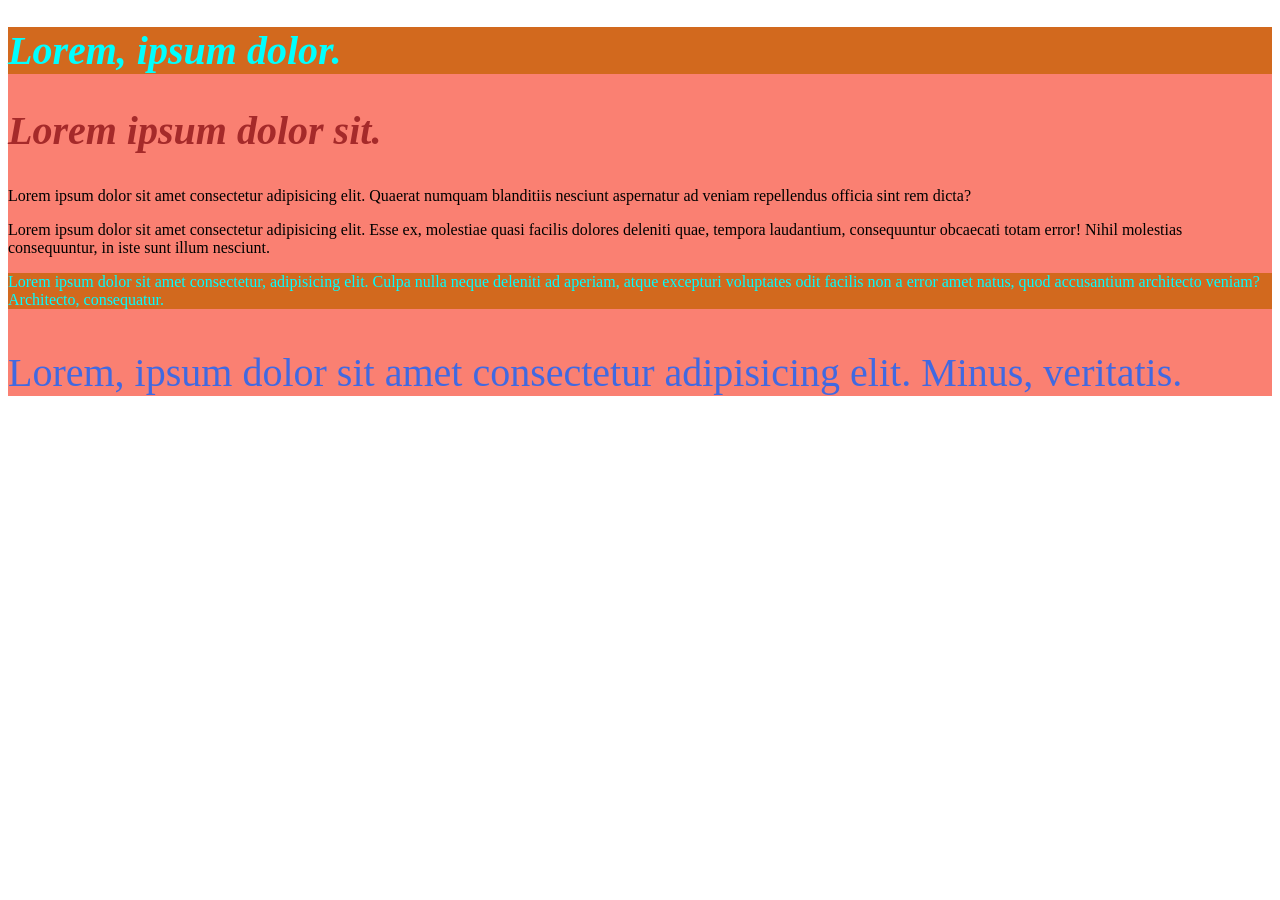
<file: index.html>
<!doctype html>
<html lang="en">
  <head>
    <meta charset="UTF-8" />
    <meta name="viewport" content="width=device-width, initial-scale=1.0" />
    <title>Document</title>
    <link rel="stylesheet" href="./css/style.css" />
  </head>
  <body>
    <div>
      <h1 class="color">Lorem, ipsum dolor.</h1>
      <h2>Lorem ipsum dolor sit.</h2>
      <p>
        Lorem ipsum dolor sit amet consectetur adipisicing elit. Quaerat numquam
        blanditiis nesciunt aspernatur ad veniam repellendus officia sint rem
        dicta?
      </p>
      <p>
        Lorem ipsum dolor sit amet consectetur adipisicing elit. Esse ex,
        molestiae quasi facilis dolores deleniti quae, tempora laudantium,
        consequuntur obcaecati totam error! Nihil molestias consequuntur, in
        iste sunt illum nesciunt.
      </p>
      <p class="color">
        Lorem ipsum dolor sit amet consectetur, adipisicing elit. Culpa nulla
        neque deleniti ad aperiam, atque excepturi voluptates odit facilis non a
        error amet natus, quod accusantium architecto veniam? Architecto,
        consequatur.
      </p>
      <p id="para">
        Lorem, ipsum dolor sit amet consectetur adipisicing elit. Minus,
        veritatis.
      </p>
    </div>
  </body>
</html>
</file>
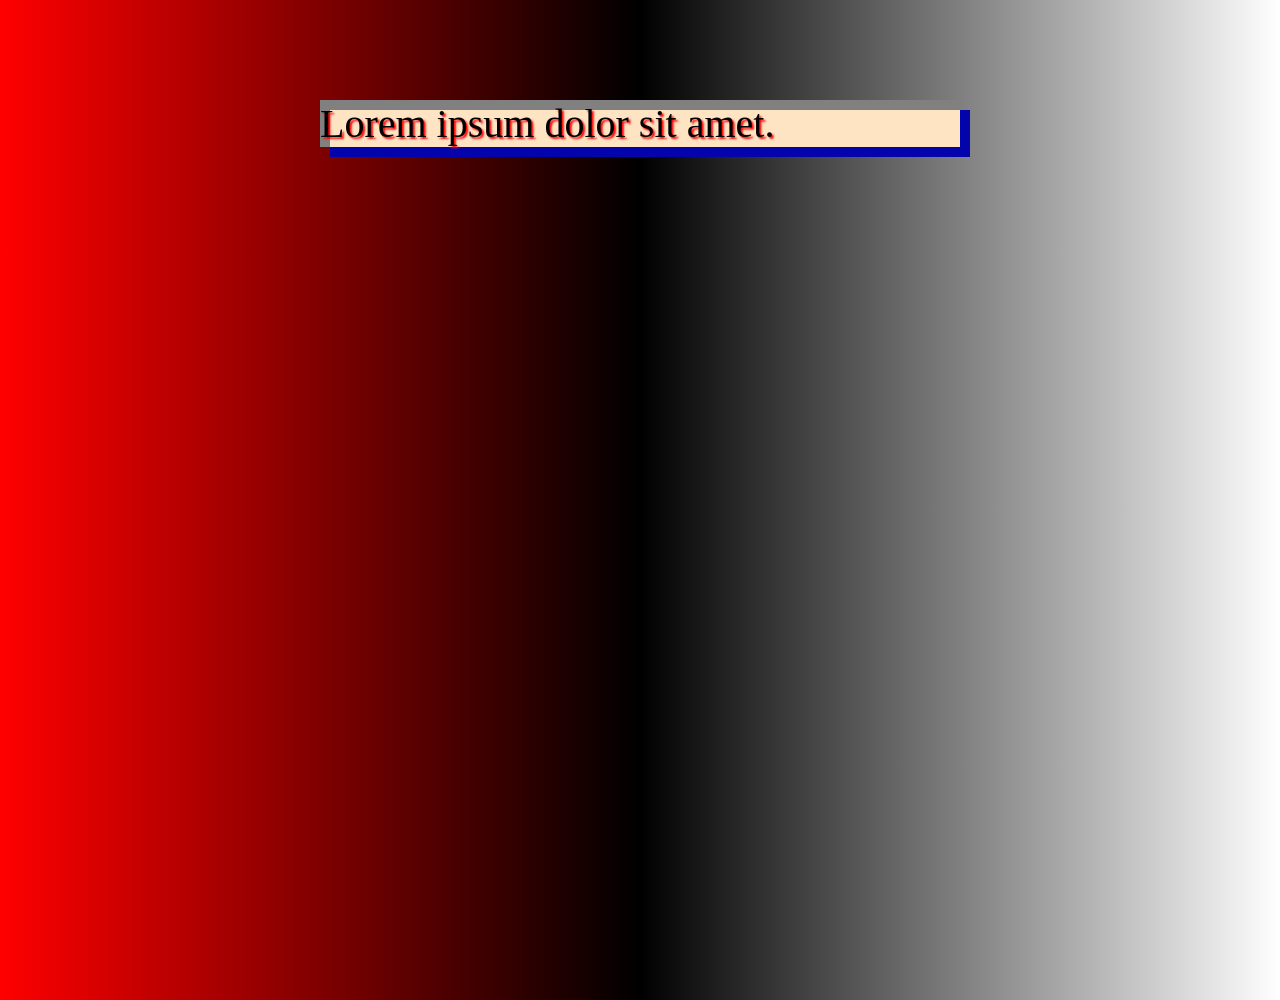
<file: backgroundshadow.html>
<!DOCTYPE html>
<html lang="en">
<head>
    <meta charset="UTF-8">
    <meta name="viewport" content="width=device-width, initial-scale=1.0">
    <title>Document</title>
    <link rel="stylesheet" href="./css/backgroundshadow.css">
</head>
<body>
    <!-- div.box>p.lorem5 -->
    <div class="box">
        <p>Lorem ipsum dolor sit amet.</p>
    </div>
</body>
</html>
</file>
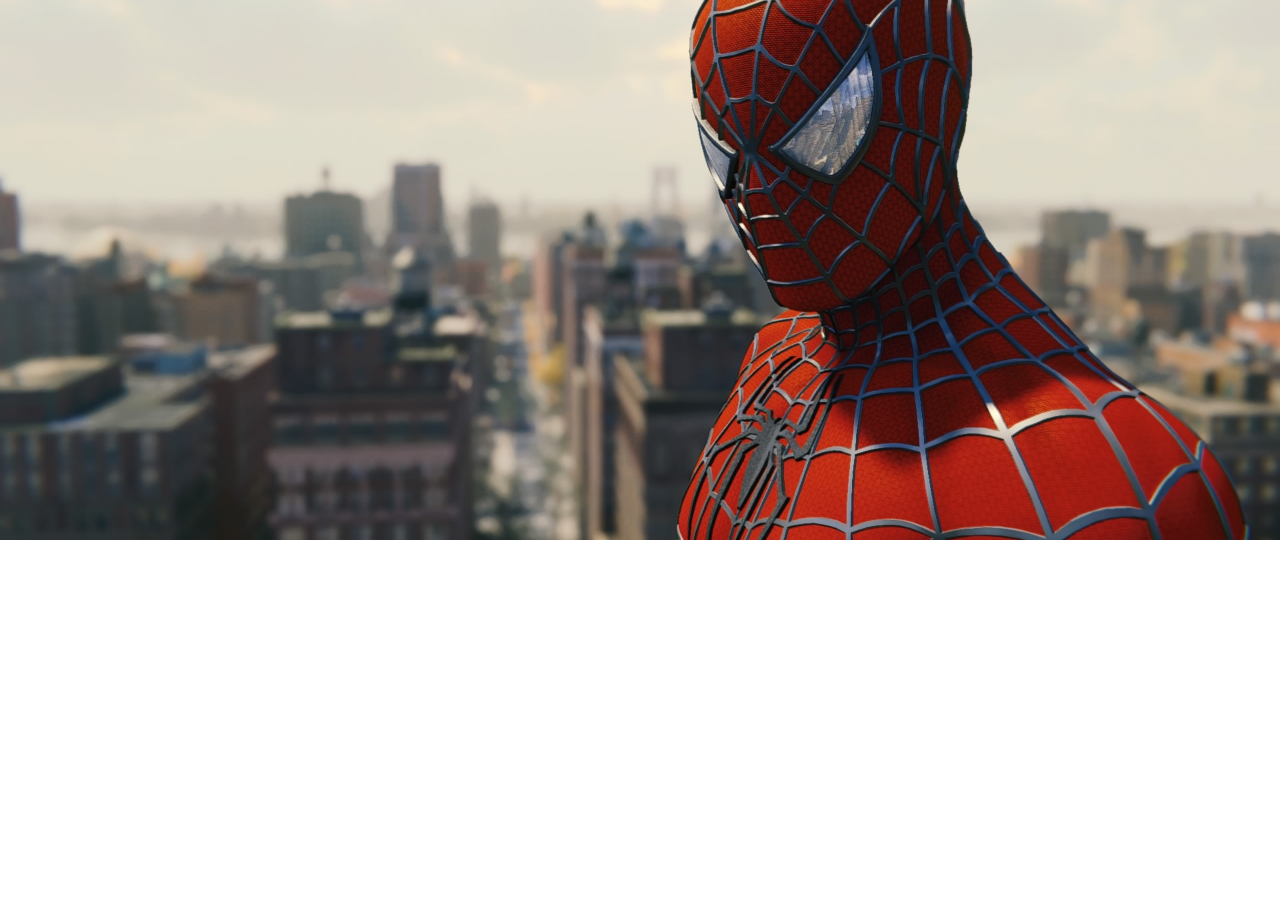
<file: glasseffect.html>
<!DOCTYPE html>
<html lang="en">
<head>
    <meta charset="UTF-8">
    <meta name="viewport" content="width=device-width, initial-scale=1.0">
    <title>Document</title>
    <link rel="stylesheet" href="./css/glasseffect.css">
</head>
<body>
    
</body>
</html>
</file>
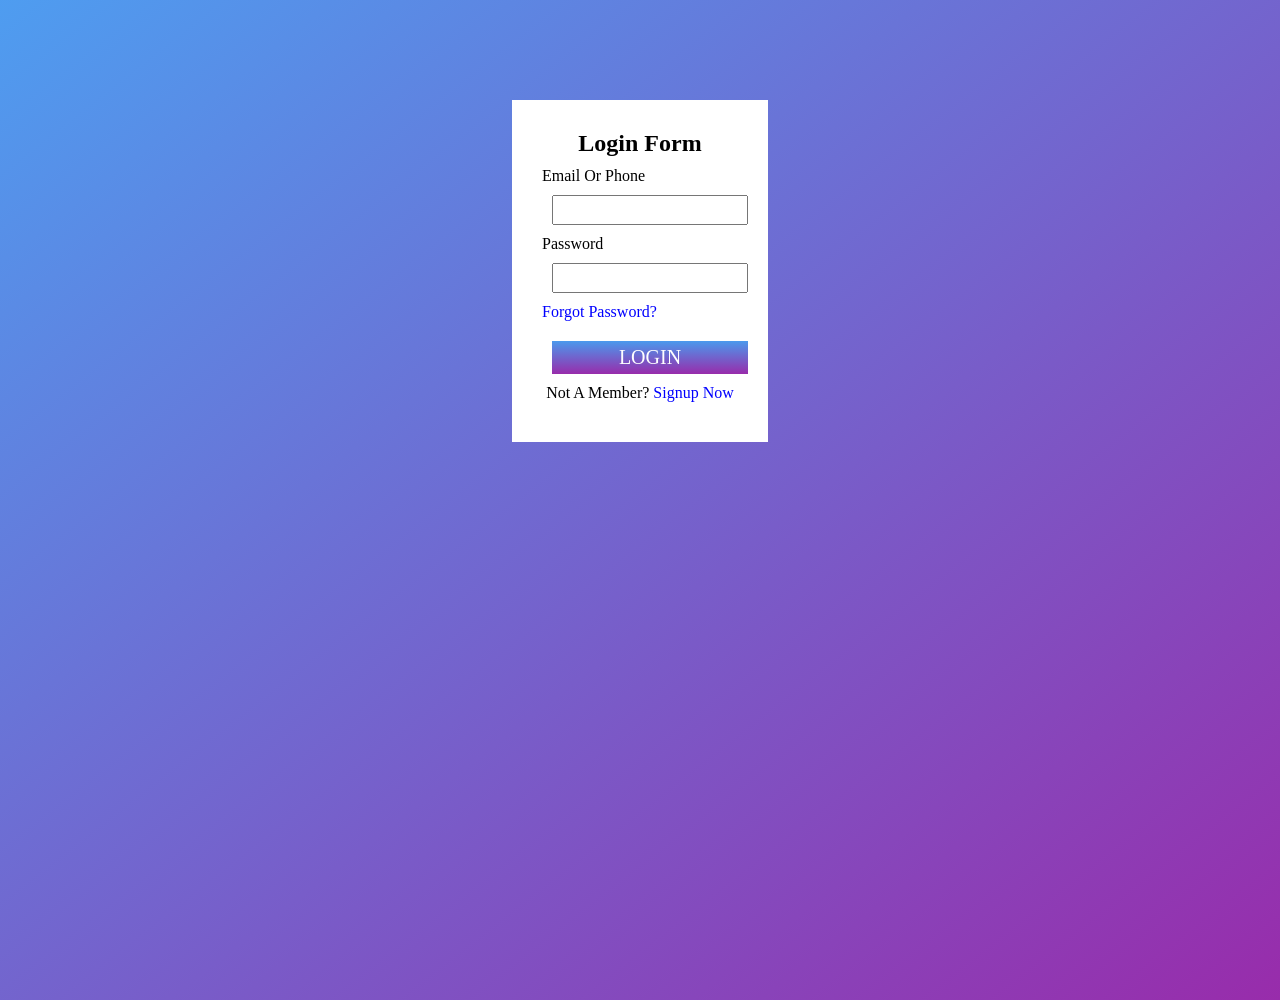
<file: login.html>
<!doctype html>
<html lang="en">
  <head>
    <meta charset="UTF-8" />
    <meta name="viewport" content="width=device-width, initial-scale=1.0" />
    <title>Document</title>
    <link rel="stylesheet" href="./css/login.css" />
  </head>
  <body>
    <div class="container">
      <h2>login form</h2>
      <form action="">
        <label for="email or ph">email or phone</label>
        <input type="text" id="email or ph" name="email or ph" />
        <label for="password">password</label>
        <input type="password" id="password" name="password" />
        <a href="simplecontactform.html">forgot password?</a>
        <input type="submit" value="login" class="btn" />
        <p>not a member? <a href="">signup now</a></p>
      </form>
    </div>
  </body>
</html>
</file>
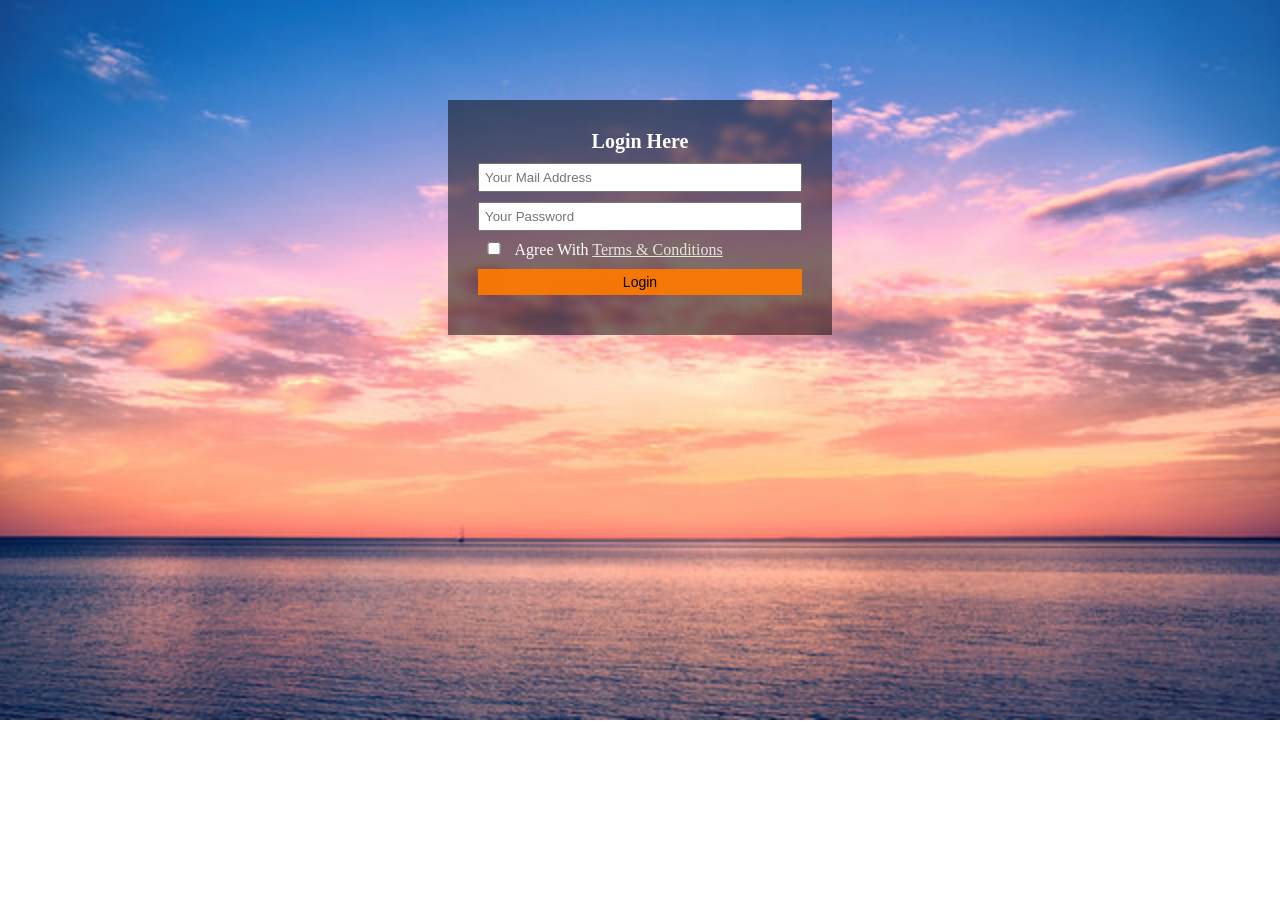
<file: loginglass.html>
<!DOCTYPE html>
<html lang="en">

<head>
    <meta charset="UTF-8">
    <meta name="viewport" content="width=device-width, initial-scale=1.0">
    <title>Document</title>
    <link rel="stylesheet" href="./css/loginglass.css">
</head>

<body>
    <div class="contain">
        <h1>login here</h1>
        <form action="">
            <input type="text" name="email" id="email" placeholder="your mail address">
            <input type="password" name="password" id="password" placeholder="your password">
            <input type="checkbox" name="agree" id="agree">
            <label for="agree" >agree with <a href="#">terms & conditions</a></label>
            <input type="submit" value="login" class="btn">
    </div>
    </form>
</body>

</html>
</file>
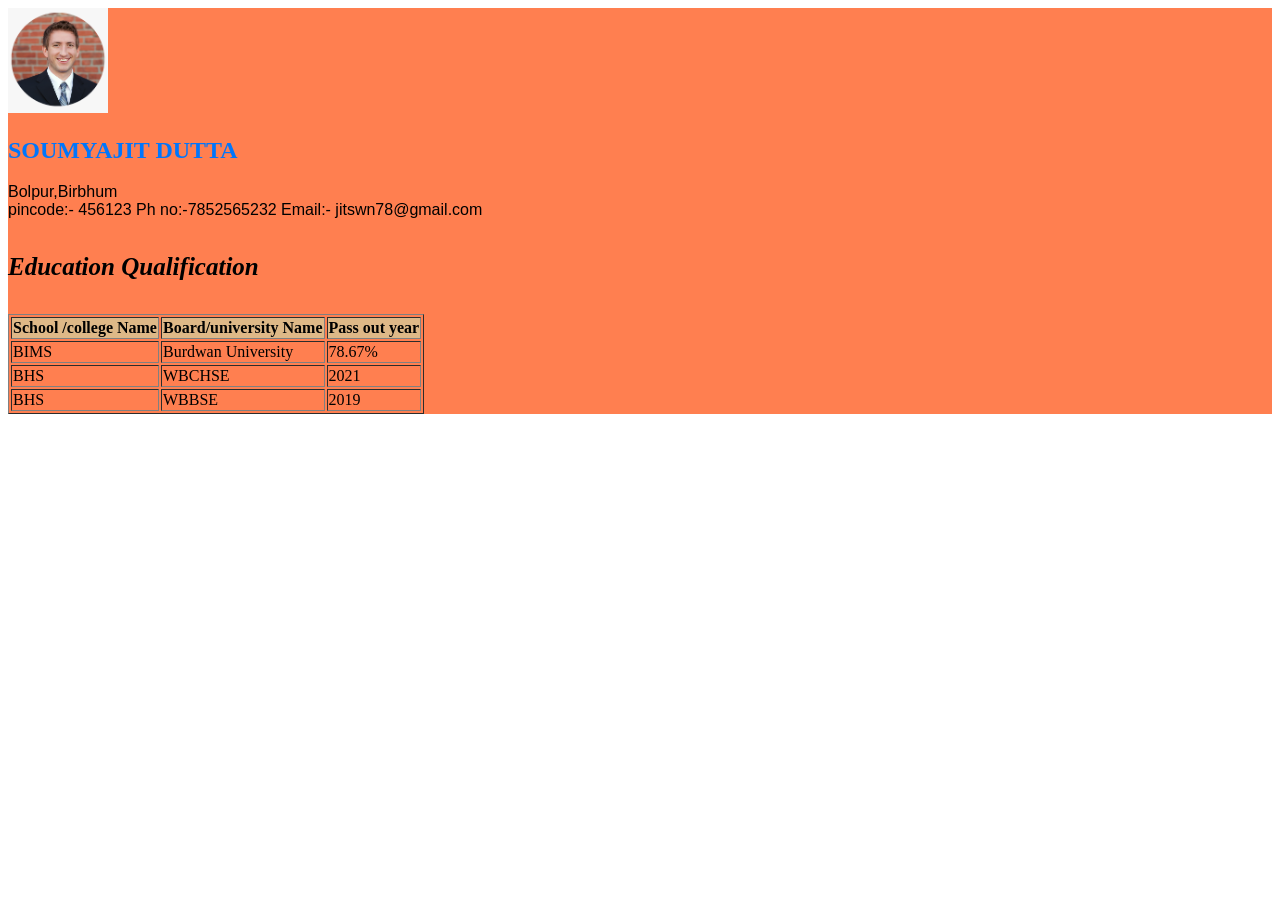
<file: resume.html>
<!doctype html>
<html lang="en">
  <head>
    <meta charset="UTF-8" />
    <meta name="viewport" content="width=device-width, initial-scale=1.0" />
    <title>Document</title>
    <link rel="stylesheet" href="./css/resume.css" />
  </head>
  <body>
    <div>
      <img src="./assets/profile.png" alt="Profile" width="100px" />
      <h2>SOUMYAJIT DUTTA</h2>
      <p id="address">
        Bolpur,Birbhum <br />
        pincode:- 456123 Ph no:-7852565232 Email:- jitswn78@gmail.com
      </p>
    
      <h4>Education Qualification</h4>
      <table border="1">
        <thead class="color">
          <tr>
            <th>School /college Name</th>
            <th>Board/university Name</th>
            <th>Pass out year</th>
          </tr>
        </thead>
        <tbody>
          <tr>
            <td>BIMS</td>
            <td>Burdwan University</td>
            <td>78.67%</td>
          </tr>
          <tr>
            <td>BHS</td>
            <td>WBCHSE</td>
            <td>2021</td>
          </tr>
          <tr>
            <td>BHS</td>
            <td>WBBSE</td>
            <td>2019</td>
          </tr>
        </tbody>
      </table>
    </div>
  </body>
</html>
</file>
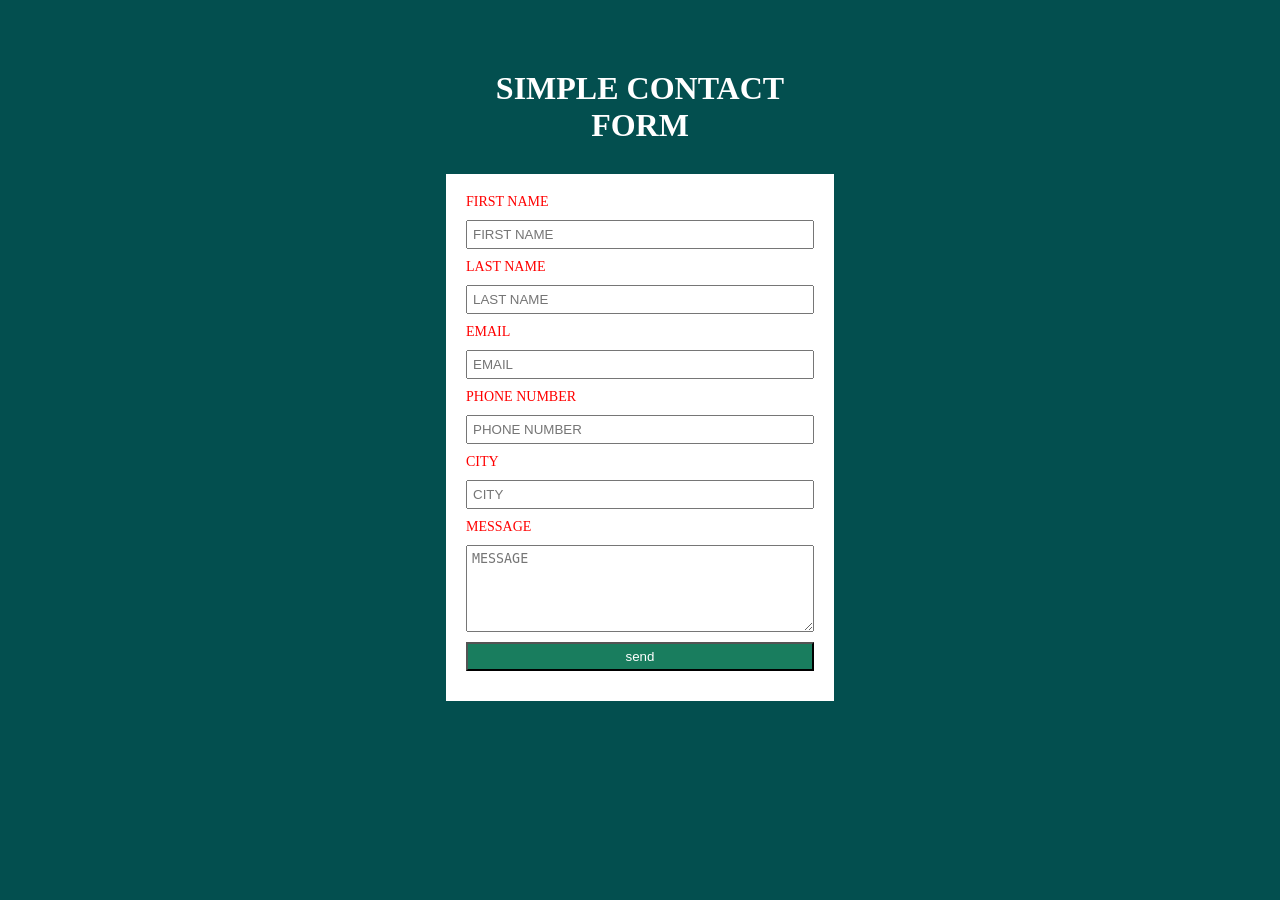
<file: simplecontactform.html>
<!doctype html>
<html lang="en">
  <head>
    <meta charset="UTF-8" />
    <meta name="viewport" content="width=device-width, initial-scale=1.0" />
    <title>Document</title>
    <link rel="stylesheet" href="./css/simplecontactform.css" />
  </head>
  <body>
    <div class="content">
      <h1>Simple Contact Form</h1>
      <form action="">
        <label for="first_name">First Name</label>
        <input
          type="text"
          id="first_name"
          name="Firstname"
          placeholder="first name"
        />
        <label for="last_name">Last Name</label>
        <input
          type="text"
          id="last_name"
          name="lastname"
          placeholder="last name"
        />
        <label for="email">Email</label>
        <input type="text" id="email" name="Email" placeholder="email" />
        <label for="phone">Phone Number</label>
        <input type="text" name="phone" id="phone" placeholder="phone number" />
        <label for="city">City</label>
        <input type="text" name="city" id="city" placeholder="city" />
        <label for="msg">Message</label>
        <textarea name="msg" id="msg" placeholder="Message" rows="5"></textarea>
        <input type="submit" value="send" class="btn" />
      </form>
    </div>
  </body>
</html>
</file>
<file: css/style.css>
/* element selector */

div{
    background-color: salmon;
}
/* group selector */

h1, h2{
    font-style: italic;
    color: brown;
    font-size: 40px;
}

/* id selector */

#para{
    font-family: Georgia, 'Times New Roman', Times, serif;
    font-size: 40px;
    color: royalblue;
}

.color{
    background-color: chocolate;
    color: cyan;
}
</file>
<file: css/backgroundshadow.css>
*{
    margin: 0;
    padding: 0;
    box-sizing: border-box;
}

body{
    height:100vh;
    background-image: linear-gradient(to  right , red, black,white);
    background-repeat: no-repeat;
    background-size: cover;
}

.box{
    width:50%;
    margin:100px auto;
    background-color: bisque;
    /* left_to_right, top_to_bottom , blur color */
    box-shadow: inset 10px 10px grey, 10px 10px rgb(4, 4, 173) ;
}

.box p{
    font-size: 40px;
    text-shadow: 2px 2px 2px red;
}
</file>
<file: css/glasseffect.css>
*{
    margin: 0;
    padding: 0;
    box-sizing: border-box;
}

body{
    background-image: url(../assets/wallhaven-28pjo6_2560x1080.png);
    background-repeat: no-repeat;
    background-size: cover;
}
</file>
<file: css/login.css>
* {
    margin: 0;
    padding: 0;
    box-sizing: border-box;
    font-family: Cambria, Cochin, Georgia, Times, 'Times New Roman', serif;
}

body {
    height: 100vh;
    background-image: linear-gradient(to right bottom, rgba(32, 131, 236, 0.792), rgb(152, 44, 171));
    background-repeat: no-repeat;
    background-size: cover;

}


.container h2 {
    text-transform: capitalize;
    text-align: center;
    margin-bottom: 10px;
}

.container {
    width: 20%;
    background-color: white;
    margin: 100px auto;
    padding: 30px;

}

.container form label {
    display: block;
    text-transform: capitalize;
    margin-bottom: 10px;
}

.container form input {
    display: block;
    width: 100%;
    padding: 5px;
    margin: 10px;
    
}

.btn {
    text-transform: uppercase;
    font-size: 20px;
    color: white;
    background-image: linear-gradient(rgba(32, 131, 236, 0.792), rgb(152, 44, 171));
    border: none;
}

a {
    color: blue;
    margin-bottom: 10px;
    text-transform: capitalize;
    display: inline-block;
    text-decoration: none;

}

p {
    text-transform: capitalize;
    text-align: center;
}
</file>
<file: css/loginglass.css>
* {
    margin: 0;
    padding: 0;
    box-sizing: border-box;
}

body {
    background-image: url(../assets/sunset.jpg);
    background-repeat: no-repeat;
    background-size: cover;
}

.contain h1 {
    text-transform: capitalize;
    color: white;
    font-size: 20px;
    text-align: center;
    margin-bottom: 10px;
}

.contain {
    width: 30%;
    margin: 100px auto;
    padding: 30px;
    background-color: rgba(0, 0, 0,0.5);
    backdrop-filter: blur(3px);
}

.contain form label {
    display: inline-block;
    color: white;
    text-transform: capitalize;
    margin-bottom: 10px;
}

.contain form input {
    display: block;
    width: 100%;
    margin-bottom: 10px;
    padding: 5px;
    text-transform: capitalize;
}
.contain form input[type='checkbox'] {
    display: inline-block;
    width:10%;
}
.btn {
    text-transform: capitalize;
    background-color: rgba(255, 123, 0, 0.918);
    font-size: 14px;
    border: none;
}

a {
    color: rgba(245, 245, 245, 0.878);
    text-transform: capitalize;
    display: inline;
    /* font-size: 14px; */
}
</file>
<file: css/resume.css>
div{
    background-color: coral;
}

h2{
    font-family: 'Times New Roman', Times, serif;
    color: rgb(0, 118, 252);
}

.color{
    background-color: burlywood;
}

h4{
    font-size: 25px;
    font-style: italic;
}

#address{
    font-family: Impact, Haettenschweiler, 'Arial Narrow Bold', sans-serif;
    font-size: 16px;
    font-style: normal;
}
</file>
<file: css/simplecontactform.css>
* {
    margin: 0;
    padding: 0;
    box-sizing: border-box;
}

body {
    background-color: rgba(3, 79, 79);
}

.content {
   
    margin: 10px auto;
    width: 35%;
    padding: 30px;
}

.content h1 {
    color: white;
    margin: 30px;
    /* it is apply only on block element */
    text-align: center;
    text-transform: uppercase;
}

.content form {
    background-color: white;
    padding: 20px;
}

.content form label {
    display: block;
    margin-bottom: 10px;
    text-transform: uppercase;
    font-size: 14px;
    color: red;
}

.content input, .content form textarea {
    display: block;
    margin-bottom: 10px;
    width:100%;
    padding:5px;
}

.btn{
    background-color: rgba(8, 116, 82, 0.929);
    color:white;
    margin-bottom: 0;
}

::placeholder{
    text-transform: uppercase;
}
</file>
